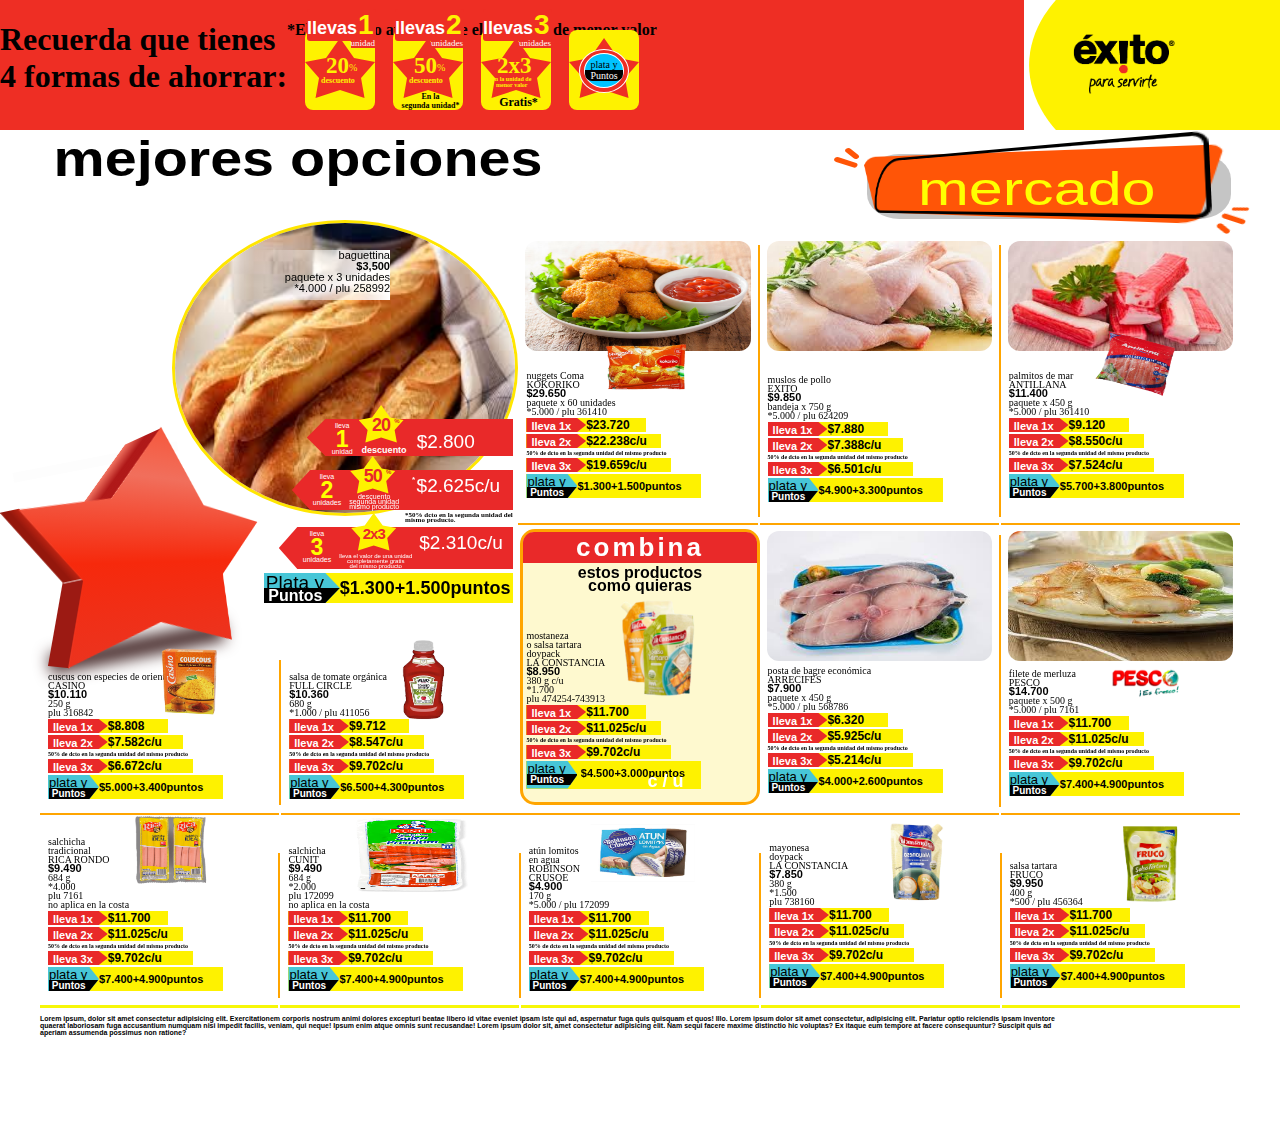
<file: index.html>
<!DOCTYPE html>
<html lang="en">
<head>
    <meta charset="UTF-8">
    <meta name="viewport" content="width=device-width, initial-scale=1.0">
    <meta http-equiv="X-UA-Compatible" content="ie=edge">
    <link rel="stylesheet" href="css/styles.css">
    <link rel="stylesheet" href="css/stylesbody.css">
    
    <title>Éxito</title>
</head>

<body>
    <div class="center">
        <header class="header">
            <div class="red">
                <h1>Recuerda que tienes <br>4 formas de ahorrar:</h1>
                <div class="ofertas">
                    <div class="lista">
                        <div class="descuento"><div class="title">llevas <b>1</b></div><u>unidad</u><div class="tipo-descuento">20 <b>%</b> <u>descuento</u></div><div class="stars"></div></div>
                        <div class="descuento"><div class="title">llevas <b>2</b></div><u>unidades</u><div class="tipo-descuento">50 <b>%</b> <u>descuento</u></div><div class="stars"></div><div class="subtitle">En la <br> segunda unidad*</div></div>
                        <div class="descuento"><div class="title">llevas <b>3</b></div><u>unidades</u><div class="tipo-descuento"><div> 2x3  <u>en la unidad de menor valor</u></div></div><div class="stars"></div><div class="subtitle"><div> Gratis*</div></div></div>
                        <div class="descuento"><div class="stars"></div><div class="circle"><div class="circle2"><div>plata y <br><div> Puntos</div></div></div></div></div>
                    </div>
                    <h4>*El descuento aplica sobre el producto de menor valor</h4>
                </div>
            </div>
            <div class="white"></div>
            <div class="yellow">
            <img src="images/Logo-Exito.png" alt="Logo-Exito">
            </div>
        </header>
        
        <main>
            <div class="titulos">
                <div class="texto">
                        <h2>mejores opciones</h2>
                        <h3>para una familia sana</h3>
                </div>
                
                   
                <div class="mercado">
                    <div class="comillas-left"><div class="com1"></div><div class="com2"></div></div>
                        <div class="grey"></div>
                        <div class="orange"></div>
                        <div class="black"></div>
                        <div class="text-mercado">mercado</div>
                        <div class="comillas-rigth"><div class="com3"></div><div class="com4"></div><div class="com5"></div></div>
                </div>
            </div>
        </main>
        <section>
            <div class="section-baguet">
                <img src="images/baguets.jpg" alt="baguets">
                <div class="baguettina">baguettina <br><div class="precio">$3,500</div><br>paquete x 3 unidades<br>*4.000 / plu 258992</div>
                <!--inicio estrella grande-->
                <div class="big-star">
                    <div class="front-star"></div>
                    <div class="lateral1"></div>
                    <div class="lateral2"></div>
                    <div class="lateral3"></div>
                    <div class="shadow"></div>
                </div>
                <!--fin estrella grande-->
                <div class="barras">
                    <div class="container"><div class="tip"></div><div class="barra-roja  "><div>lleva<div class="number">1</div>&nbsp; unidad &nbsp; </div><div><div class="star-yellow star1"><br>20 <div class="percent">%</div></div><div class="sub-descuento"> descuento</div></div> <div class="cost c1"> $2.800</div></div></div>
                    <div class="container"><div class="tip t2"></div><div class="barra-roja  b2"><div>lleva<div class="number">2</div>unidades</div><div><div class="star-yellow star2"><br> 50 <div class="percent">%</div></div><div class="sub-descuento sub2"> descuento <br>segunda unidad <br>mismo producto</div></div><div class="cost">&nbsp;<b>*</b> $2.625c/u</div></div></div>
                    <div class="commentary"> *50% dcto en la segunda unidad del <br>mismo producto. </div>
                    <div class="container"><div class="tip t3"></div><div class="barra-roja  b3"><div>lleva<div class="number">3</div>unidades</div><div><div class="star-yellow"><br>2x3</div><div class="sub-descuento sub3"> lleva el valor de una unidad <br>completamente gratis <br>del mismo producto</div></div><div class="cost"> $2.310c/u</div></div></div>
                    <div class="yellow-bar"><div class="silver"> Plata y <br><div class="black">&nbsp;Puntos</div> </div><div class="value"><span>$1.300+1.500puntos</span></div></div>
                </div>

            </div>

        </section>
        <div class="all-products">
            <div class="right-section">
                <div class="product-conteiner">
                    <div class="product"></div> 
                    <div class="product"></div>
                    <div class="product  border-bottom "><img class="img-product" src="images/nuggets-de-pollo.jpg" alt="">
                        <img  class="image-second" src="images/nuggets-de-pollo-empaque.jpg.png" alt="">
                        <div class="container-text margin">
                            <div class="text-oferts"> nuggets Coma <br>KOKORIKO <div class="price">$29.650</div>paquete x 60 unidades <br>*5.000 / plu 361410</div>
                            <div class="red-yellow-bar red-yellow-bar-small"><div class="arrow-red">lleva 1x</div><div class="yellow-price">$23.720</div></div>
                            <div class="red-yellow-bar red-yellow-bar-medium"><div class="arrow-red">lleva 2x</div><div class="yellow-price">$22.238c/u</div></div>
                                <div class="text-in">50% de dcto en la segunda unidad del mismo producto</div>
                            <div class="red-yellow-bar"><div class="arrow-red">lleva 3x</div><div class="yellow-price">$19.659c/u&nbsp;</div></div>
                            <div class="yellow-bar yellow-bar-small"><div class="silver silver-small"> plata y <br><div class="black black-small">&nbsp;Puntos</div> </div><div class="value value-small"><span>$1.300+1.500puntos</span></div></div>
                        </div>
                    </div>
                    <div class="line-right"></div>
                    <div class="product  border-bottom"><img class="img-product" src="images/muslos-de-pollo.jpg" alt="">
                        <div class="container-text">
                            <div class="text-oferts"> muslos de pollo <br>EXITO <div class="price">$9.850</div>bandeja x 750 g <br>*5.000 / plu 624209</div>
                            <div class="red-yellow-bar red-yellow-bar-small"><div class="arrow-red">lleva 1x</div><div class="yellow-price">$7.880</div></div>
                            <div class="red-yellow-bar red-yellow-bar-medium"><div class="arrow-red">lleva 2x</div><div class="yellow-price">$7.388c/u</div></div>
                                <div class="text-in">50% de dcto en la segunda unidad del mismo producto</div>
                            <div class="red-yellow-bar"><div class="arrow-red">lleva 3x</div><div class="yellow-price">$6.501c/u&nbsp;</div></div>
                            <div class="yellow-bar yellow-bar-small"><div class="silver silver-small"> plata y <br><div class="black black-small">&nbsp;Puntos</div> </div><div class="value value-small"><span>$4.900+3.300puntos</span></div></div>
                        </div>
                    </div>
                    <div class="line-right"></div>
                    <div class="product border-bottom"><img class="img-product" src="images/palmitos.jpg" alt="">
                        <img  class="image-second rotate" src="images/paquete palmitos.png" alt="">
                        <div class="container-text margin">
                            <div class="text-oferts"> palmitos de mar <br>ANTILLANA <div class="price">$11.400</div>paquete x 450 g <br>*5.000 / plu 361410</div>
                            <div class="red-yellow-bar red-yellow-bar-small"><div class="arrow-red">lleva 1x</div><div class="yellow-price">$9.120</div></div>
                            <div class="red-yellow-bar red-yellow-bar-medium"><div class="arrow-red">lleva 2x</div><div class="yellow-price">$8.550c/u</div></div>
                                <div class="text-in">50% de dcto en la segunda unidad del mismo producto</div>
                            <div class="red-yellow-bar"><div class="arrow-red">lleva 3x</div><div class="yellow-price">$7.524c/u&nbsp;</div></div>
                            <div class="yellow-bar yellow-bar-small"><div class="silver silver-small"> plata y <br><div class="black black-small">&nbsp;Puntos</div> </div><div class="value value-small"><span>$5.700+3.800puntos</span></div></div>
                        </div>
                    </div>
                </div>
                <div class="product-conteiner">
                    <div class="product border-bottom  ">
                        
                        <div class="container-text bottom">
                            <img  class="image-second" src="images/Paquete couscous.png" alt="">
                            <div class="text-oferts margin2"> cuscus con especies de oriente <br>CASINO <div class="price">$10.110</div>250 g <br> plu 316842</div>
                            <div class="red-yellow-bar red-yellow-bar-small"><div class="arrow-red">lleva 1x</div><div class="yellow-price">$8.808</div></div>
                            <div class="red-yellow-bar red-yellow-bar-medium"><div class="arrow-red">lleva 2x</div><div class="yellow-price">$7.582c/u</div></div>
                                <div class="text-in">50% de dcto en la segunda unidad del mismo producto</div>
                            <div class="red-yellow-bar"><div class="arrow-red">lleva 3x</div><div class="yellow-price">$6.672c/u&nbsp;</div></div>
                            <div class="yellow-bar yellow-bar-small"><div class="silver silver-small"> plata y <br><div class="black black-small">&nbsp;Puntos</div> </div><div class="value value-small"><span>$5.000+3.400puntos</span></div></div>
                        </div>
                    </div>
                    <div class="line-right-small"></div>
                    <div class="product border-bottom  ">
                        <div class="container-text bottom">
                            <img  class="image-second" src="images/Botella salsa de tomate.png" alt="">
                            <div class="text-oferts margin2"> salsa de tomate orgánica <br>FULL CIRCLE <div class="price">$10.360</div>680 g <br>*1.000 / plu 411056</div>
                            <div class="red-yellow-bar red-yellow-bar-small"><div class="arrow-red">lleva 1x</div><div class="yellow-price">$9.712</div></div>
                            <div class="red-yellow-bar red-yellow-bar-medium"><div class="arrow-red">lleva 2x</div><div class="yellow-price">$8.547c/u</div></div>
                                <div class="text-in">50% de dcto en la segunda unidad del mismo producto</div>
                            <div class="red-yellow-bar"><div class="arrow-red">lleva 3x</div><div class="yellow-price">$9.702c/u&nbsp;</div></div>
                            <div class="yellow-bar yellow-bar-small"><div class="silver silver-small"> plata y <br><div class="black black-small">&nbsp;Puntos</div> </div><div class="value value-small"><span>$6.500+4.300puntos</span></div></div>
                        </div>
                    </div>
                    <div class="product border-bottom ">
                        <div class="central-product">
                            <div class="red-title">combina</div>
                            <div class="product-subtitle">estos productos <br>como quieras</div>
                            
                            <div class="container-text ">
                                <img  class="image-second img-biger" src="images/mostaneza-tartara.png" alt="">
                                <div class="text-oferts margin3"> mostaneza <br>o salsa tartara <br>doypack <br>LA CONSTANCIA <div class="price">$8.950</div>380 g c/u<br>*1.700 <br> plu 474254-743913</div>
                                <div class="red-yellow-bar red-yellow-bar-small"><div class="arrow-red">lleva 1x</div><div class="yellow-price">$11.700</div></div>
                                <div class="red-yellow-bar red-yellow-bar-medium"><div class="arrow-red">lleva 2x</div><div class="yellow-price">$11.025c/u</div></div>
                                    <div class="text-in">50% de dcto en la segunda unidad del mismo producto</div>
                                <div class="red-yellow-bar"><div class="arrow-red">lleva 3x</div><div class="yellow-price">$9.702c/u&nbsp;</div></div>
                                <div class="yellow-bar yellow-bar-small"><div class="silver silver-small"> plata y <br><div class="black black-small">&nbsp;Puntos</div> </div><div class="value value-small"><span>$4.500+3.000puntos <p>c/u</p> </span></div></div>
                            </div>
                        </div>
                    </div>
                    <div class="product border-bottom "><img class="img-product img-product2" src="images/filete de posta.jpg" alt="">
                        <div class="container-text margin4">
                            <div class="text-oferts "> posta de bagre económica <br>ARRECIFES <div class="price">$7.900</div>paquete x 450 g <br>*5.000 / plu 568786</div>
                            <div class="red-yellow-bar red-yellow-bar-small"><div class="arrow-red">lleva 1x</div><div class="yellow-price">$6.320</div></div>
                            <div class="red-yellow-bar red-yellow-bar-medium"><div class="arrow-red">lleva 2x</div><div class="yellow-price">$5.925c/u</div></div>
                                <div class="text-in">50% de dcto en la segunda unidad del mismo producto</div>
                            <div class="red-yellow-bar"><div class="arrow-red">lleva 3x</div><div class="yellow-price">$5.214c/u&nbsp;</div></div>
                            <div class="yellow-bar yellow-bar-small"><div class="silver silver-small"> plata y <br><div class="black black-small">&nbsp;Puntos</div> </div><div class="value value-small"><span>$4.000+2.600puntos</span></div></div>
                        </div>
                    </div>
                    <div class="line-right"></div>
                    <div class="product border-bottom"><img class="img-product img-product2" src="images/filete de merluza.jpg" alt="">
                        <img  class="image-second img-pesco" src="images/logo-pesco.PNG" alt="">
                        <div class="container-text margin5">
                            <div class="text-oferts"> filete de merluza <br>PESCO <div class="price">$14.700</div>paquete x 500 g <br>*5.000 / plu 7161</div>
                            <div class="red-yellow-bar red-yellow-bar-small"><div class="arrow-red">lleva 1x</div><div class="yellow-price">$11.700</div></div>
                            <div class="red-yellow-bar red-yellow-bar-medium"><div class="arrow-red">lleva 2x</div><div class="yellow-price">$11.025c/u</div></div>
                                <div class="text-in">50% de dcto en la segunda unidad del mismo producto</div>
                            <div class="red-yellow-bar"><div class="arrow-red">lleva 3x</div><div class="yellow-price">$9.702c/u&nbsp;</div></div>
                            <div class="yellow-bar yellow-bar-small"><div class="silver silver-small"> plata y <br><div class="black black-small">&nbsp;Puntos</div> </div><div class="value value-small"><span>$7.400+4.900puntos</span></div></div>
                        </div>
                    </div>

                </div>
            </div>
            <div class="product-conteiner">
                <div class="product product-bottom ">
                    <div class="container-text">
                        <img  class="image-second" src="images/Salchichas rica.png" alt="">
                        <div class="text-oferts margin2"> salchicha <br>tradicional <br>RICA RONDO <div class="price">$9.490</div>684 g <br>*4.000 <br> plu 7161 <br> no aplica en la costa</div>
                        <div class="red-yellow-bar red-yellow-bar-small"><div class="arrow-red">lleva 1x</div><div class="yellow-price">$11.700</div></div>
                        <div class="red-yellow-bar red-yellow-bar-medium"><div class="arrow-red">lleva 2x</div><div class="yellow-price">$11.025c/u</div></div>
                            <div class="text-in">50% de dcto en la segunda unidad del mismo producto</div>
                        <div class="red-yellow-bar"><div class="arrow-red">lleva 3x</div><div class="yellow-price">$9.702c/u&nbsp;</div></div>
                        <div class="yellow-bar yellow-bar-small"><div class="silver silver-small"> plata y <br><div class="black black-small">&nbsp;Puntos</div> </div><div class="value value-small"><span>$7.400+4.900puntos</span></div></div>
                    </div>
                </div>
                <div class="line-right-small-bottom"></div>
                <div class="product product-bottom ">
                    <div class="container-text">
                        <img  class="image-second img-sausage" src="images/salchicha-CUNIT.png" alt="">
                        <div class="text-oferts margin2"> &nbsp; <br> salchicha  <br>CUNIT <div class="price">$9.490</div>684 g <br>*2.000 <br> plu 172099 <br> no aplica en la costa</div>
                        <div class="red-yellow-bar red-yellow-bar-small"><div class="arrow-red">lleva 1x</div><div class="yellow-price">$11.700</div></div>
                        <div class="red-yellow-bar red-yellow-bar-medium"><div class="arrow-red">lleva 2x</div><div class="yellow-price">$11.025c/u</div></div>
                            <div class="text-in">50% de dcto en la segunda unidad del mismo producto</div>
                        <div class="red-yellow-bar"><div class="arrow-red">lleva 3x</div><div class="yellow-price">$9.702c/u&nbsp;</div></div>
                        <div class="yellow-bar yellow-bar-small"><div class="silver silver-small"> plata y <br><div class="black black-small">&nbsp;Puntos</div> </div><div class="value value-small"><span>$7.400+4.900puntos</span></div></div>
                    </div>
                </div>
                <div class="line-right-small-bottom"></div>
                <div class="product product-bottom ">
                    <div class="container-text">
                        <img  class="image-second img-tuna" src="images/ATUN.png" alt="">
                        <div class="text-oferts margin2"> &nbsp; <br> atún lomitos <br>en agua  <br>ROBINSON <br>CRUSOE <div class="price">$4.900</div>170 g <br>*5.000 / plu 172099 </div>
                        <div class="red-yellow-bar red-yellow-bar-small"><div class="arrow-red">lleva 1x</div><div class="yellow-price">$11.700</div></div>
                        <div class="red-yellow-bar red-yellow-bar-medium"><div class="arrow-red">lleva 2x</div><div class="yellow-price">$11.025c/u</div></div>
                            <div class="text-in">50% de dcto en la segunda unidad del mismo producto</div>
                        <div class="red-yellow-bar"><div class="arrow-red">lleva 3x</div><div class="yellow-price">$9.702c/u&nbsp;</div></div>
                        <div class="yellow-bar yellow-bar-small"><div class="silver silver-small"> plata y <br><div class="black black-small">&nbsp;Puntos</div> </div><div class="value value-small"><span>$7.400+4.900puntos</span></div></div>
                    </div>
                </div>
                <div class="line-right-small-bottom"></div>
                <div class="product product-bottom ">
                    <div class="container-text">
                        <img  class="image-second img-sause" src="images/mayonesa.png" alt="">
                        <div class="text-oferts margin3"> &nbsp; <br> mayonesa <br>doypack  <br>LA CONSTANCIA <div class="price">$7.850</div>380 g <br>*1.500 <br> plu 738160 </div>
                        <div class="red-yellow-bar red-yellow-bar-small"><div class="arrow-red">lleva 1x</div><div class="yellow-price">$11.700</div></div>
                        <div class="red-yellow-bar red-yellow-bar-medium"><div class="arrow-red">lleva 2x</div><div class="yellow-price">$11.025c/u</div></div>
                            <div class="text-in">50% de dcto en la segunda unidad del mismo producto</div>
                        <div class="red-yellow-bar"><div class="arrow-red">lleva 3x</div><div class="yellow-price">$9.702c/u&nbsp;</div></div>
                        <div class="yellow-bar yellow-bar-small"><div class="silver silver-small"> plata y <br><div class="black black-small">&nbsp;Puntos</div> </div><div class="value value-small"><span>$7.400+4.900puntos</span></div></div>
                    </div>
                </div>
                <div class="line-right-small-bottom"></div>
                <div class="product product-bottom">
                    <div class="container-text">
                        <img  class="image-second img-sause" src="images/tartara  fruko.png" alt="">
                        <div class="text-oferts margin3"> &nbsp; <br> &nbsp; <br> &nbsp; <br>salsa tartara   <br>FRUCO  <div class="price">$9.950</div>400 g <br>*500 / plu 456364 </div>
                        <div class="red-yellow-bar red-yellow-bar-small"><div class="arrow-red">lleva 1x</div><div class="yellow-price">$11.700</div></div>
                        <div class="red-yellow-bar red-yellow-bar-medium"><div class="arrow-red">lleva 2x</div><div class="yellow-price">$11.025c/u</div></div>
                            <div class="text-in">50% de dcto en la segunda unidad del mismo producto</div>
                        <div class="red-yellow-bar"><div class="arrow-red">lleva 3x</div><div class="yellow-price">$9.702c/u&nbsp;</div></div>
                        <div class="yellow-bar yellow-bar-small"><div class="silver silver-small"> plata y <br><div class="black black-small">&nbsp;Puntos</div> </div><div class="value value-small"><span>$7.400+4.900puntos</span></div></div>
                    </div>
                </div>
                
            </div>
        </div>

        <footer>
            Lorem ipsum, dolor sit amet consectetur adipisicing elit. Exercitationem corporis nostrum animi dolores excepturi beatae libero id vitae eveniet ipsam iste qui ad, aspernatur fuga quis quisquam et quos! Illo.
            Lorem ipsum dolor sit amet consectetur, adipisicing elit. Pariatur optio reiciendis ipsam inventore quaerat laboriosam fuga accusantium numquam nisi impedit facilis, veniam, qui neque! Ipsum enim atque omnis sunt recusandae!
            Lorem ipsum dolor sit, amet consectetur adipisicing elit. Nam sequi facere maxime distinctio hic voluptas? Ex itaque eum tempore at facere consequuntur? Suscipit quis ad aperiam assumenda possimus non ratione?
        </footer>
    </div>
</body>

</html>
</file>
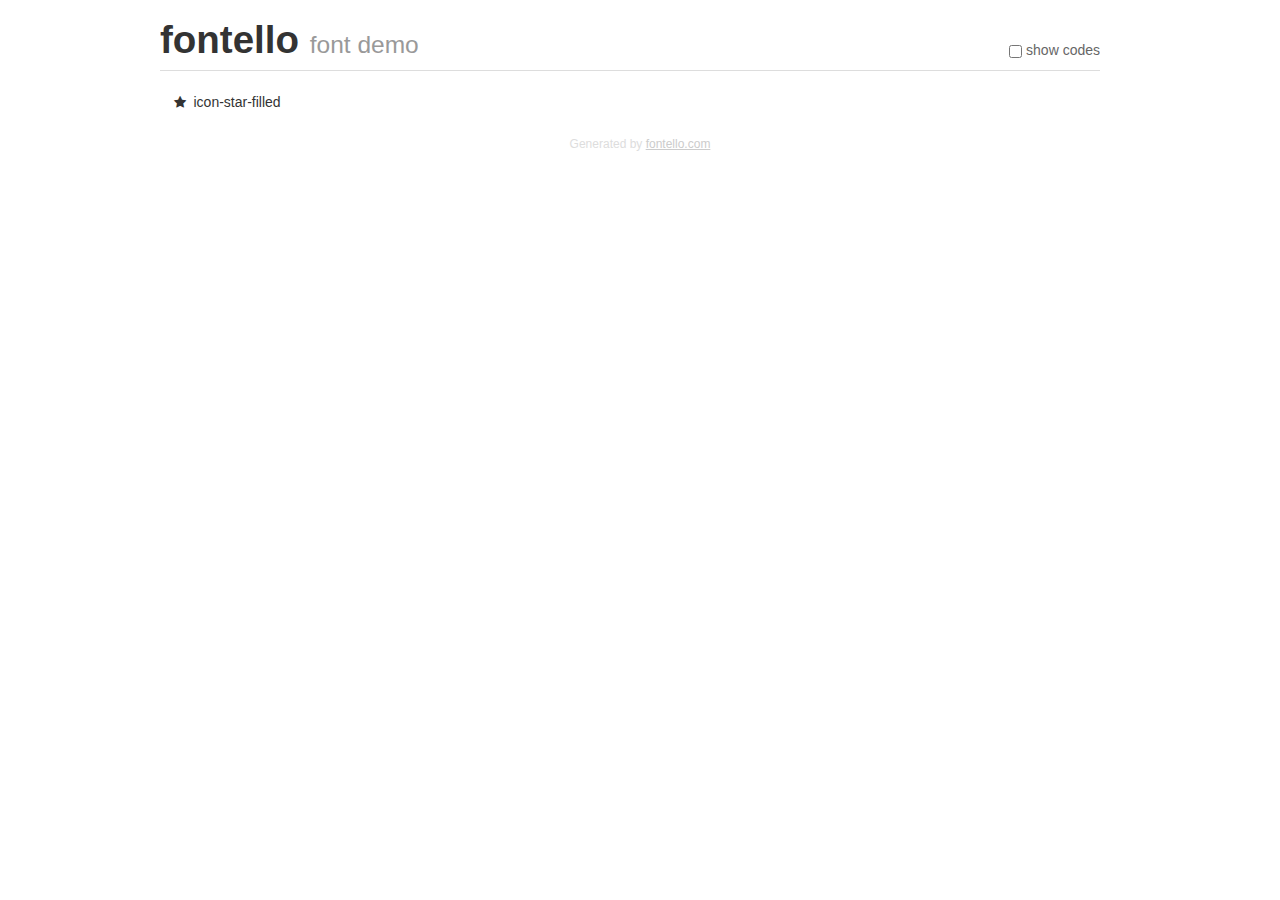
<file: svg/demo.html>
<!DOCTYPE html>
<html>
  <head><!--[if lt IE 9]><script language="javascript" type="text/javascript" src="//html5shim.googlecode.com/svn/trunk/html5.js"></script><![endif]-->
    <meta charset="UTF-8"><style>/*
 * Bootstrap v2.2.1
 *
 * Copyright 2012 Twitter, Inc
 * Licensed under the Apache License v2.0
 * http://www.apache.org/licenses/LICENSE-2.0
 *
 * Designed and built with all the love in the world @twitter by @mdo and @fat.
 */
.clearfix {
  *zoom: 1;
}
.clearfix:before,
.clearfix:after {
  display: table;
  content: "";
  line-height: 0;
}
.clearfix:after {
  clear: both;
}
html {
  font-size: 100%;
  -webkit-text-size-adjust: 100%;
  -ms-text-size-adjust: 100%;
}
a:focus {
  outline: thin dotted #333;
  outline: 5px auto -webkit-focus-ring-color;
  outline-offset: -2px;
}
a:hover,
a:active {
  outline: 0;
}
button,
input,
select,
textarea {
  margin: 0;
  font-size: 100%;
  vertical-align: middle;
}
button,
input {
  *overflow: visible;
  line-height: normal;
}
button::-moz-focus-inner,
input::-moz-focus-inner {
  padding: 0;
  border: 0;
}
body {
  margin: 0;
  font-family: "Helvetica Neue", Helvetica, Arial, sans-serif;
  font-size: 14px;
  line-height: 20px;
  color: #333;
  background-color: #fff;
}
a {
  color: #08c;
  text-decoration: none;
}
a:hover {
  color: #005580;
  text-decoration: underline;
}
.row {
  margin-left: -20px;
  *zoom: 1;
}
.row:before,
.row:after {
  display: table;
  content: "";
  line-height: 0;
}
.row:after {
  clear: both;
}
[class*="span"] {
  float: left;
  min-height: 1px;
  margin-left: 20px;
}
.container,
.navbar-static-top .container,
.navbar-fixed-top .container,
.navbar-fixed-bottom .container {
  width: 940px;
}
.span12 {
  width: 940px;
}
.span11 {
  width: 860px;
}
.span10 {
  width: 780px;
}
.span9 {
  width: 700px;
}
.span8 {
  width: 620px;
}
.span7 {
  width: 540px;
}
.span6 {
  width: 460px;
}
.span5 {
  width: 380px;
}
.span4 {
  width: 300px;
}
.span3 {
  width: 220px;
}
.span2 {
  width: 140px;
}
.span1 {
  width: 60px;
}
[class*="span"].pull-right,
.row-fluid [class*="span"].pull-right {
  float: right;
}
.container {
  margin-right: auto;
  margin-left: auto;
  *zoom: 1;
}
.container:before,
.container:after {
  display: table;
  content: "";
  line-height: 0;
}
.container:after {
  clear: both;
}
p {
  margin: 0 0 10px;
}
.lead {
  margin-bottom: 20px;
  font-size: 21px;
  font-weight: 200;
  line-height: 30px;
}
small {
  font-size: 85%;
}
h1 {
  margin: 10px 0;
  font-family: inherit;
  font-weight: bold;
  line-height: 20px;
  color: inherit;
  text-rendering: optimizelegibility;
}
h1 small {
  font-weight: normal;
  line-height: 1;
  color: #999;
}
h1 {
  line-height: 40px;
}
h1 {
  font-size: 38.5px;
}
h1 small {
  font-size: 24.5px;
}
body {
  margin-top: 90px;
}
.header {
  position: fixed;
  top: 0;
  left: 50%;
  margin-left: -480px;
  background-color: #fff;
  border-bottom: 1px solid #ddd;
  padding-top: 10px;
  z-index: 10;
}
.footer {
  color: #ddd;
  font-size: 12px;
  text-align: center;
  margin-top: 20px;
}
.footer a {
  color: #ccc;
  text-decoration: underline;
}
.the-icons {
  font-size: 14px;
  line-height: 24px;
}
.switch {
  position: absolute;
  right: 0;
  bottom: 10px;
  color: #666;
}
.switch input {
  margin-right: 0.3em;
}
.codesOn .i-name {
  display: none;
}
.codesOn .i-code {
  display: inline;
}
.i-code {
  display: none;
}
@font-face {
      font-family: 'fontello';
      src: url('./font/fontello.eot?82551429');
      src: url('./font/fontello.eot?82551429#iefix') format('embedded-opentype'),
           url('./font/fontello.woff?82551429') format('woff'),
           url('./font/fontello.ttf?82551429') format('truetype'),
           url('./font/fontello.svg?82551429#fontello') format('svg');
      font-weight: normal;
      font-style: normal;
    }
     
     
    .demo-icon
    {
      font-family: "fontello";
      font-style: normal;
      font-weight: normal;
      speak: none;
     
      display: inline-block;
      text-decoration: inherit;
      width: 1em;
      margin-right: .2em;
      text-align: center;
      /* opacity: .8; */
     
      /* For safety - reset parent styles, that can break glyph codes*/
      font-variant: normal;
      text-transform: none;
     
      /* fix buttons height, for twitter bootstrap */
      line-height: 1em;
     
      /* Animation center compensation - margins should be symmetric */
      /* remove if not needed */
      margin-left: .2em;
     
      /* You can be more comfortable with increased icons size */
      /* font-size: 120%; */
     
      /* Font smoothing. That was taken from TWBS */
      -webkit-font-smoothing: antialiased;
      -moz-osx-font-smoothing: grayscale;
     
      /* Uncomment for 3D effect */
      /* text-shadow: 1px 1px 1px rgba(127, 127, 127, 0.3); */
    }
     </style>
    <link rel="stylesheet" href="css/animation.css"><!--[if IE 7]><link rel="stylesheet" href="css/" + font.fontname + "-ie7.css"><![endif]-->
    <script>
      function toggleCodes(on) {
        var obj = document.getElementById('icons');
      
        if (on) {
          obj.className += ' codesOn';
        } else {
          obj.className = obj.className.replace(' codesOn', '');
        }
      }
      
    </script>
  </head>
  <body>
    <div class="container header">
      <h1>fontello <small>font demo</small></h1>
      <label class="switch">
        <input type="checkbox" onclick="toggleCodes(this.checked)">show codes
      </label>
    </div>
    <div class="container" id="icons">
      <div class="row">
        <div class="the-icons span3" title="Code: 0xe800"><i class="demo-icon icon-star-filled">&#xe800;</i> <span class="i-name">icon-star-filled</span><span class="i-code">0xe800</span></div>
      </div>
    </div>
    <div class="container footer">Generated by <a href="http://fontello.com">fontello.com</a></div>
  </body>
</html>
</file>
<file: css/styles.css>
body{
    margin: 0;
}
header{
    display: flex;
    
}
p{
    color: white;
    font-family: Arial, Helvetica, sans-serif;
    margin-left: 70px;
    margin-top: 55px;
    margin-right: 0;
    letter-spacing: 5px;
    font-size: 18px;
}


header .red{
    display: flex;
    flex-basis: 80%;
    background-color: #ee2e24;
    height: 130px;
}
.title{
    background-color: #ee2e24;
    color: white;
    position: absolute;
    z-index: 3;
    top: -21px;
    font-size: 18px;
    left: 2px;
    font-family: Arial, Helvetica, sans-serif;
    font-weight: bold;
    width: 69px;
    border-radius: 3px;
}
b{
    color: #fef200;
    font-weight: 700;
    font-size: 28px;
    margin-left: -4px;
}
u{
    font-size: 9px;
    position: absolute;
    z-index: 4;
    text-decoration: none;
    color: white;
    background-color: #ee2e24;
    right: 0;
    top: 8px;
}
.ofertas .lista{
    display: flex;
    position: absolute;
    margin-top: 45px;
    margin-bottom: 0;

}

.descuento{
    background-color: #fef200;
    height: 80px;
    width: 70px;
    border-radius: 8px 8px 8px 8px;
    margin-left: 18px;
    position: relative;
    top: -15px;

}

.stars{
    position: absolute;
    z-index: 2;
    height: 80px;
    width:  70px;
    background-color: #ee2e24;
    clip-path: polygon(50% 10%, 70% 35%, 100% 40%, 80% 60%, 85% 85%, 50% 75%, 15% 85%, 20% 60%, 0% 40%, 30% 35%);

}

h3{
    color: white;
    font-size: 8.5px;
    letter-spacing: 2px;
    margin-left: 25px;
    position: relative;
    bottom: -105px;
} 
.subtitle{
    position: absolute;
    z-index: 5;
    font-size: 8px;
    bottom: 0;
    text-align: center;
    left: 7px;
    width: 61px;
    font-weight: bold;
}
.subtitle div{
    font-size: 12px;
}
.tipo-descuento{
    position: absolute;
    z-index: 6;
    text-align: center;
    left: 21px;
    color: #fef200;
    font-weight: bolder;
    bottom: 31px;
    font-size: 23px;
    font-family: Cambria, Cochin, Georgia, Times, 'Times New Roman', serif;
}

.tipo-descuento b{
    font-size: 10px;
    margin-left: 0;
    top: 9px;
    position: absolute;
    font-weight: 100;
}
.tipo-descuento u{
    font-size: 8px;
    position: absolute;
    color: #fef200;
    margin-top: 15px;
    background-color: transparent;
    left: -5px;
}
.tipo-descuento div{
    position: relative;
    right: 5px;
    align-items: center;
}
.tipo-descuento div u{
    font-size: 6px;
}
.circle{
    height: 42px;
    width: 48px;
    border-radius: 50%;
    background-color: #ee2e24;
    border: 1px solid white;
    position: absolute;
    z-index: 7;
    top: 19px;
    left: 10px;
}
.circle2{
    height: 33px;
    width: 38px;
    background-color: rgb(0, 195, 255);
    border-radius: 50%;
    margin: auto;
    margin-top: 2.5px;
    border: 1.5px solid white;
    text-align: center;
    font-size: 10px;

}
.circle2 div{
    margin-top: 5px;
}
.circle2 div div{
    margin-top: 0;
    color: white;
    background-color: black;
    border-radius: 0 0 7px 7px;
}

.header .yellow{
    /* border-radius: 24px 0 0 24px / 59px 0 0 59px; */
    flex-basis: 20%;
    height: 130px;
    background:  #fef200;
    /* position: absolute; z-index: 3; */
   
    /* border-left: 7px solid white; */
    clip-path: ellipse(78% 100%  at 80% 50% );

}
.yellow img{
    height: 120px;
    margin-left: 40px;
}
</file>
<file: css/stylesbody.css>
main{
    height: 90px;
}
.titulos{
    position: absolute;
    width: 100%;
    
}
.titulos .texto{
    position: absolute;
    left: 80px;
    text-align: center;
     
}
.titulos h2{
    font-family: Arial, Helvetica, sans-serif;
    font-size: 50px;
    margin: 0;
    font-weight: bolder;
    transform:scaleX(1.15);
}
.titulos h3{
    margin: 0;
    font-size: 50px;
    font-weight: lighter;
    font-family: Arial, Helvetica, sans-serif;
    letter-spacing: -2px;
    line-height: 20px;
    transform:scaleX(1.15);
}
.comillas-left{
    position: absolute;
    z-index: 9;
    left: -330px;
    transform: rotate(23deg);
}
.comillas-rigth{
    position: absolute;
    z-index: 9;
    right: 19px;
    top: 56px;
    transform: rotate(23deg);
}
.com1{

   height: 5px;
   width: 13px;
   background-color: rgb(255, 85, 7);
   border-radius: 60px;
   transform: rotate(23deg);
   margin-bottom: 5px;
}
.com2{
    height: 5px;
    width: 19px;
    background-color: rgb(255, 85, 7);
    margin-top: 3px;
    border-radius: 60px;
    margin-left: -4px;
}
.com3{

    height: 3px;
    width: 13px;
    background-color: rgb(255, 85, 7);
    border-radius: 60px;
    transform: rotate(-23deg);
    margin-bottom: 7px;
 }
 .com4{
     height: 5px;
     width: 19px;
     background-color: rgb(255, 85, 7);
     margin-top: 3px;
     border-radius: 60px;
     margin-left: -4px;
 }
 .com5{
    height: 5px;
    width: 12px;
    background-color: rgb(255, 85, 7);
    margin-top: 7px;
    border-radius: 60px;
    margin-left: -4px;
    transform: rotate(23deg);
}
.mercado{
    position: absolute;
    right: 10px;
    top: 21px;
    transform:scaleX(1.3);
}
.mercado .grey{
    background-color: rgba(190, 190, 190, 0.897);
    height: 65px;
    width: 280px;
    border-radius: 25px;
    position: absolute; z-index: 1;
    right: 30px;
    top: 3px;
}
.mercado .orange{
    position: absolute; z-index: 2;
    right: 11px;
    top: 1px;
    width: 340px;
    height: 0px;
    border-right: 20px solid transparent;
    border-left: 20px solid transparent;
    border-top: 65px solid rgb(255, 85, 7);
    transform: perspective( 700px ) rotateY( -45deg );
    border-radius: 20px 10px 35px 35px;
}
.mercado .black{
    position: absolute; z-index: 3;
    right: 50px;
    top: -2px;
    width: 310px;
    height: 60px;
    transform: perspective( 400px ) rotateY( -40deg ) rotate(-2deg);
    border-radius: 80px 20px 20px 18px / 120px 20px 20px 18px;
    border: 3px solid black;
}
.mercado .text-mercado{
    position: absolute; z-index: 4;
    right: 88px;
    top: 10px;
    font-size: 47px;
    font-family: Arial;
    color: yellow;
    font-weight: lighter;
}
/*INICIO DE LA SECCIÓN DE MERCADO*/
section{
    display: flex;
    justify-content: space-between;
    
}
.section-baguet{
   position: relative;
   flex-basis: 41%;
}
.section-baguet img{
    position: absolute; z-index: 2;
    height: 290px;
    width: 340px;
    border-radius: 50%;
    border: 3px solid rgb(255, 230, 0);
    right:  7px;
}
 .baguettina{
    position: absolute; z-index: 3;
    width: 150px;
    height: 50px;
    line-height: 11px;
    text-align: end;
    left: 240px;
    top: 30px;
    font-size: 11px;
    font-family: Arial, Helvetica, sans-serif;
    background-color: rgba(255, 255, 255, 0.582);
    background: linear-gradient(to right, rgba(255,255,255,0) 9%, rgba(255,255,255,0.05) 14%, rgb(255, 255, 255) 100%);
}
.precio{
    position: absolute; z-index: 2;
    right: 0;
    font-weight: 900;
}

/*Inicio css de la estrella grande*/
.big-star{
    position: absolute;
    top: 77px;
    left: 11px;
}
.front-star{
    position: absolute;
    z-index: 3;
    top: 100px;
    height: 300px;
    width:  300px;
    background-color: #da2525;
    clip-path: polygon(50% 10%, 70% 35%, 100% 40%, 80% 60%, 85% 85%, 50% 75%, 15% 85%, 20% 60%, 0% 40%, 30% 35%);
    transform: perspective( 500px ) rotateY( 40deg );
    background: linear-gradient(to bottom, rgba(248,80,50,1) 0%, rgba(248,80,50,1) 5%, rgba(241,111,92,1) 27%, rgba(246,41,12,1) 55%, rgba(240,47,23,1) 71%, rgba(231,56,39,1) 100%);
}

.lateral1{
    position: absolute;
    z-index: 2;
    height: 50px;
    width:  100px;
    background-color: #9c1a13;
    top: 151px;
    left: 56px;
    border-top: 0.3px solid white;
    transform: rotateX(129deg) rotateY(119deg) scale(1.1) skew(54deg);
    background: linear-gradient(to bottom, rgba(173,17,17,1) 0%, rgba(173,17,17,0.97) 0%, rgba(173,17,17,0.97) 42%, rgba(241,111,92,0.97) 100%);
}
.lateral2{
    position: absolute;
    z-index: 2;
    height: 19px;
    width:  105px;
    background-color: #9c1a13;
    top: 217px;
    left: -42px;
    border-top: 1.5px solid white;
    border-right: 0.015px solid white;
    transform: rotate(48deg) scale(0.9) skew(-30deg) translate(33px);
    background: linear-gradient(to bottom, rgba(241,111,92,1) 0%, rgba(191,36,19,1) 0%, rgba(248,80,50,1) 0%, rgba(191,36,19,1) 0%, rgba(148,23,12,1) 58%, rgba(148,23,12,1) 100%);
}

.lateral3{
    position: absolute;
    z-index: 1;
    height: 23px;
    width:  105px;
    background-color: #9c1a13;
    top: 282px;
    left: 8.5px;
    border-top: 0.5px solid white;
    transform: rotate(100deg) scale(0.9) skew(4deg) translate(33px);
}
.shadow{
    height: 10px;
    width:  167px;
    margin-top: 160px;
    margin-left: 1px;
    background-color: #fdfdfd;
    box-shadow: 5px 190px 15px 5px rgb(73, 45, 45);
    transform: rotate(-11deg);
}
/*Fin css de la estrella grande*/
.barras{
    position: absolute;
    z-index: 4;
    right: 12px;
    top: 199px;
    
}
.barras .container{
    display: flex;

}
.barra-roja{
    width: 185px;
    height: 37px;
    background-color: rgb(233, 41, 41);
    margin-bottom: 14px;
    font-size: 7px;
    font-family: Arial, Helvetica, sans-serif;
    color: white;
    display: flex;
    position: relative;
    left: 25px;
    border-left: 2px solid rgb(233, 41, 41);;
    
}
.tip{
    position: relative;
    background-color: rgb(233, 41, 41);
    width: 37px;
    height: 37px;
    clip-path: polygon(50% 0, 100% 0, 100% 100%, 50% 100%, 0% 50%);
    left: 43px;
}
.t2{
    left: 28px;
    height: 40px;
}
.t3{
    left: 15px;
    height: 42px;
}
.b2{
    width: 200px;
    height: 40px;
    margin-bottom: 17px;
    
    left: 10px;
}
.b3{
    width: 210px;
    height: 42px;
    margin-bottom: 4px;
    left: 0px;
}


.barra-roja div{
    text-align: center;
    margin-top: 3px;
}
.barra-roja .number{ /*números amarillos de las barras rojas*/
    font-size: 23px;
    color: yellow;
    margin: -3px 0 -5px 0;
    font-weight: 700;
}
.star-yellow{
    position: relative;
    top: -25px;
    height: 50px;
    width:  45px;
    background-color:#fef200;
    clip-path: polygon(50% 10%, 70% 35%, 100% 40%, 80% 60%, 85% 85%, 50% 75%, 15% 85%, 20% 60%, 0% 40%, 30% 35%);
    left: 2px;
    color:rgb(233, 41, 41);
    font-size: 15px;
    font-family: Arial, Helvetica, sans-serif;
    font-weight: 900;
    line-height: 17px;
    letter-spacing: -1px;
    
}
.star1{
    font-size: 18px;
    
}
.star2{
    font-size: 18px;
    /* position: relative;
    left: -20px; */
}
.star-yellow .percent{ /*signo de porcentaje dentro de la estrella amarilla*/
    position: absolute;
    color: rgb(218, 42, 42);
    font-size: 6px;
    font-weight: 900;
    right: 5px;
    top: 10px;
}
.star-yellow b{
    color: rgb(233, 41, 41);
    font-size: 6px;
    
}
.b2 .star-yellow{
    left: 9px;
}
.b3 .star-yellow{
    left: 20px;
   
}
.sub-descuento{/*letreros debajo de las estrellas amarillas*/
    position: relative;
    font-size: 9px;
    color: rgb(255, 255, 255);
    top: -33px;
    left: 5px;
    font-weight: 600;
}
.sub2{
    font-size: 7px;
    line-height: 5px;
    left: 8px;
    top: -35px;
    font-weight: 200;
}
.sub3{
    font-size: 6px;
    line-height: 5px;
    left: 8px;
    top: -32px;
    font-weight: 100;
}
.cost{
    position: relative;
    top: 2px;
    font-size: 19px;
    left: 15px;
}
.cost b{
    color: white;
    font-size: 8px;
    position: absolute;
    left: 10px;
}
.c1{
    line-height: 35px;
}
.commentary{
    position: absolute;
    font-size: 7px;
    font-weight: 900;
    right: 0;
    bottom: 80px;
    line-height:  5px;
}
.yellow-bar{
    position: relative;
    background-color:#fef200;
    display: flex;
    font-family: Arial, Helvetica, sans-serif;
    line-height: 10px;
    font-size: 18px;
    text-align: center;
    
}
span p{
 margin-top: -16px;
 height: 1.5px;
}
.silver{
  background-color: #47c6d7;
  padding-top: 5px;
  padding-left: 2px;
  text-align: start;
  clip-path: polygon(0% 0%, 81% 0, 100% 50%, 81% 100%, 0% 100%);
  font-size: 19px;
}

.silver .black{
    background-color: black;
    color: white;
    font-weight: 700;
    padding-top: 3px;
    padding-bottom: 2px;
    text-align: start;
    margin-left: -2px;
    width: 76px;
    font-size: 16px;
}
.value{
    line-height: 30px;
    font-weight: bolder;
}

/*Inicio de la sección de productos*/
.all-products{
    
    width: calc(100% - 80px);
    margin: 15px 40px 0 40px;
    position: absolute;
    z-index: 0;
    height: 100px;
}
.product-conteiner{
    display: flex;
    
}
.product{
    flex-basis: 100%;
    height: 288px;
}
.product-bottom{
    height: 190px;
    border-bottom: 3px solid rgb(247, 247, 7)
}

.border-bottom{
    border-bottom: 2px solid orange
}
.img-product{
    width: calc(100% - 14px);
    height:  110px;
    margin-right: 7px;
    margin-left: 7px;
    border-radius: 12px;
    margin-top: 6px;
}
.img-product2{
    height:  130px; 

}
.image-second{
    height: 80px;
    width: 180px;
    position: relative;
    z-index: 8;
    left: 40px;
    top: -30px;
}
.img-biger{
    height: 110px;
    width: 200px;
    left: 30px;
    top: -40px;
}
.img-sausage{
    height: 80px;
    width: 190px;
    left: 30px;
    top: -20px;
}
.img-tuna{
    height: 80px;
    width: 160px;
    left: 35px;
    top: -20px;
}
.img-sause{
    height: 110px;
    width: 220px;
    left: 30px;
    top: -25px;
}
.img-pesco{
    height: 30px;
    width: 70px;
    position: relative;
    left: 110px;
    top: 3px;
}
.rotate{
    transform: rotate(15deg);
}
/*Inicio de las barras ubicadas en las ofertas*/

.container-text{
    margin-left: 8px;
    margin-top: 20px;
    position: absolute;
}

.margin{
    margin-top: -68px;
}
.margin2{
    margin-top: -82px;
}
.margin3{
    margin-top: -115px;
}
.margin4{
    margin-top: 1px;
}
.margin5{
    margin-top: -30px;
}
.text-oferts{
    font-size: 10px;
    line-height: 9px;
}
.price{
   font-weight: 900;
   font-size: 11px;
   font-family: Arial, Helvetica, sans-serif;
}
.red-yellow-bar{
    font-size: 11px;
    display: flex;
    margin-bottom: 2px;
    margin-top: 2px;
    font-family: Arial, Helvetica, sans-serif;
    position: relative;
    background-color: #fef200;
    width: 145px;
}
.red-yellow-bar-small{
    width: 120px;
}
.red-yellow-bar-medium{
    width: 135px;
}
.arrow-red{
    background-color: rgb(233, 41, 41);
    color: white;
    font-weight: 600;
    padding-right: 15px;
    padding-left: 5px;
    padding-top: 2px;
    clip-path: polygon(0% 0%, 85% 0%, 100% 50%, 85% 100%, 0% 100%);

}
.yellow-price{
    background-color: #fef200;
    font-weight: 800;
    font-size: 12px;
}

.text-in{
    font-size: 6px;
    font-weight: 700;
}

.yellow-bar-small{
    line-height: 10px;
    font-size: 13px;
    width: 175px;
    
}
.silver-small{
  padding-top: 3px;
  padding-left: 1px;
  font-size: 13px;
}

.silver .black-small{
    font-weight: 700;
    padding-top: 1px;
    padding-bottom: 0px;
    margin-left: 0px;
    width: 50px;
    font-size: 10px;
}
.value-small{
    line-height: 24px;
    font-weight: 800;
    margin-right: 0;
    font-size: 11px;
}
.bottom{
   margin-top: 145px;
}
.central-product{
    margin: 4px 0 2px 0;
    border: 3px solid orange;
    border-radius: 15px;
    height: 270px;
    
    background-color: #fef9cf;
}
.central-product .container-text{
    margin-left: 3px;
}
.red-title{
    text-align: center;
    background-color: rgb(233, 41, 41);
    border-radius: 11px 11px 0 0;
    color: white;
    font-family: Arial, Helvetica, sans-serif;
    font-weight: 900;
    font-size: 26px;
    letter-spacing: 3px;
}
.product-subtitle{
    text-align: center;
    font-weight: 900;
    font-family: Arial, Helvetica, sans-serif;
    line-height: 13px;
    margin-top: 3px;
    padding-bottom: 20px;
}


.line-right::after {
    content: '';
    display: block;
    width: 2px;
    height: 272px;
    background-color: orange;
    margin-top: 10px;
}
.line-right-small::after{
    content: '';
    display: block;
    width: 2px;
    height: 145px;
    background-color: orange;
    margin-top: 135px;
}
.line-right-small-bottom::after{
    content: '';
    display: block;
    width: 2px;
    height: 145px;
    background-color: orange;
    margin-top: 38px;
}
footer{
    position: absolute;
    z-index: 0;
    top: 1015px;
    height: 120px;
    margin-right: 15px;
    margin-left: 40px;
    width: 80%;
    font-size: 7px;
    font-family: Arial, Helvetica, sans-serif;
    font-weight: 700;
    
}
</file>
<file: svg/css/animation.css>
/*
   Animation example, for spinners
*/
.animate-spin {
  -moz-animation: spin 2s infinite linear;
  -o-animation: spin 2s infinite linear;
  -webkit-animation: spin 2s infinite linear;
  animation: spin 2s infinite linear;
  display: inline-block;
}
@-moz-keyframes spin {
  0% {
    -moz-transform: rotate(0deg);
    -o-transform: rotate(0deg);
    -webkit-transform: rotate(0deg);
    transform: rotate(0deg);
  }

  100% {
    -moz-transform: rotate(359deg);
    -o-transform: rotate(359deg);
    -webkit-transform: rotate(359deg);
    transform: rotate(359deg);
  }
}
@-webkit-keyframes spin {
  0% {
    -moz-transform: rotate(0deg);
    -o-transform: rotate(0deg);
    -webkit-transform: rotate(0deg);
    transform: rotate(0deg);
  }

  100% {
    -moz-transform: rotate(359deg);
    -o-transform: rotate(359deg);
    -webkit-transform: rotate(359deg);
    transform: rotate(359deg);
  }
}
@-o-keyframes spin {
  0% {
    -moz-transform: rotate(0deg);
    -o-transform: rotate(0deg);
    -webkit-transform: rotate(0deg);
    transform: rotate(0deg);
  }

  100% {
    -moz-transform: rotate(359deg);
    -o-transform: rotate(359deg);
    -webkit-transform: rotate(359deg);
    transform: rotate(359deg);
  }
}
@-ms-keyframes spin {
  0% {
    -moz-transform: rotate(0deg);
    -o-transform: rotate(0deg);
    -webkit-transform: rotate(0deg);
    transform: rotate(0deg);
  }

  100% {
    -moz-transform: rotate(359deg);
    -o-transform: rotate(359deg);
    -webkit-transform: rotate(359deg);
    transform: rotate(359deg);
  }
}
@keyframes spin {
  0% {
    -moz-transform: rotate(0deg);
    -o-transform: rotate(0deg);
    -webkit-transform: rotate(0deg);
    transform: rotate(0deg);
  }

  100% {
    -moz-transform: rotate(359deg);
    -o-transform: rotate(359deg);
    -webkit-transform: rotate(359deg);
    transform: rotate(359deg);
  }
}
</file>
